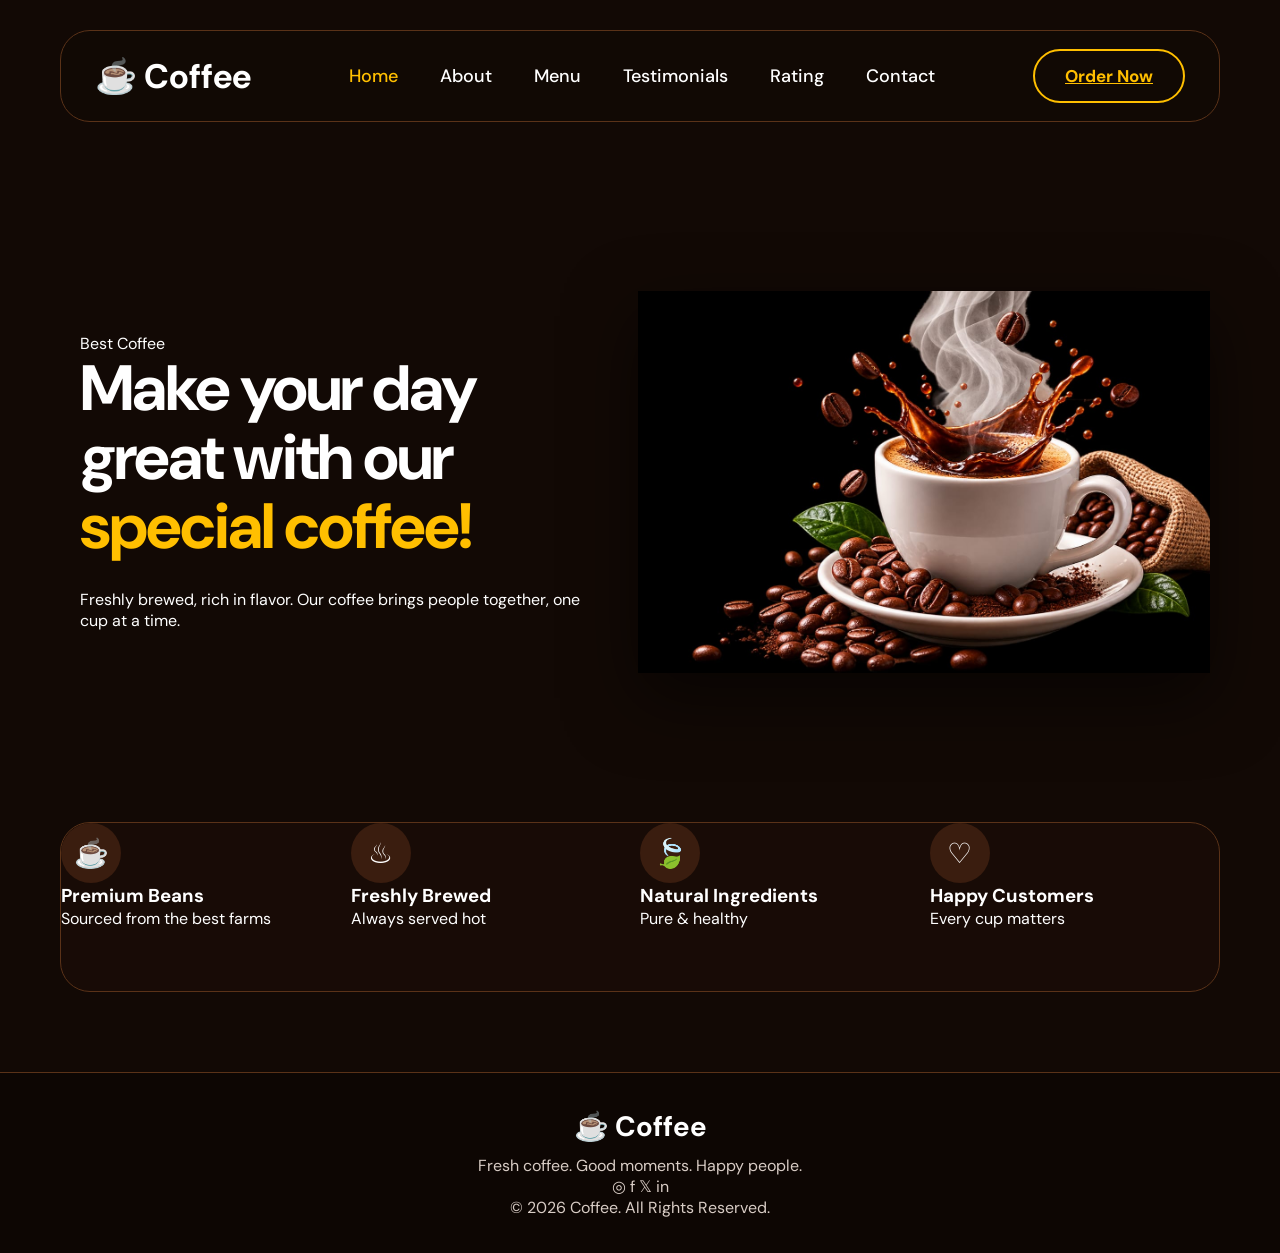
<file: src/main/webapp/index.html>
<!DOCTYPE html>
<html lang="en">

<head>
    <meta charset="UTF-8">
    <meta name="viewport" content="width=device-width, initial-scale=1.0">

    <title>Coffee | Best Coffee</title>

    <link rel="stylesheet" href="css/style.css">

    <link rel="preconnect" href="https://fonts.googleapis.com">
    <link rel="preconnect" href="https://fonts.gstatic.com" crossorigin>

    <link href="https://fonts.googleapis.com/css2?family=DM+Sans:wght@400;500;600;700&family=Playfair+Display:ital,wght@0,600;0,700;1,600;1,700&display=swap"
          rel="stylesheet">
</head>

<body>

<!-- ================= NAVBAR ================= -->

<header class="navbar">

    <div class="logo">
        ☕ Coffee
    </div>

    <nav>
        <a href="index.html" class="active">Home</a>
        <a href="about.html">About</a>
        <a href="menu.html">Menu</a>
        <a href="testimonials.html">Testimonials</a>
        <a href="rating.html">Rating</a>
        <a href="contact.html">Contact</a>
    </nav>

    <a href="order.html" class="order-btn">
        Order Now
    </a>

</header>


<!-- ================= HERO ================= -->

<section class="hero">

    <div class="hero-content">

        <p class="hero-tagline">
            Best Coffee
        </p>

        <h1>
            Make your day
            <br>
            great with our
            <br>
            <span>special coffee!</span>
        </h1>

        <p class="hero-description">
            Freshly brewed, rich in flavor. Our coffee brings
            people together, one cup at a time.
        </p>

    </div>


    <div class="hero-image">

        <img src="coffee1.jpeg" alt="Fresh Coffee">

    </div>

</section>


<!-- ================= FEATURES ================= -->

<section class="features">

    <div class="feature-card">

        <div class="feature-icon">☕</div>

        <h3>
            Premium Beans
        </h3>

        <p>
            Sourced from the best farms
        </p>

    </div>


    <div class="feature-card">

        <div class="feature-icon">♨</div>

        <h3>
            Freshly Brewed
        </h3>

        <p>
            Always served hot
        </p>

    </div>


    <div class="feature-card">

        <div class="feature-icon">🍃</div>

        <h3>
            Natural Ingredients
        </h3>

        <p>
            Pure & healthy
        </p>

    </div>


    <div class="feature-card">

        <div class="feature-icon">♡</div>

        <h3>
            Happy Customers
        </h3>

        <p>
            Every cup matters
        </p>

    </div>

</section>


<!-- ================= FOOTER ================= -->

<footer>

    <div class="footer-left">

        <div class="footer-logo">
            ☕ Coffee
        </div>

        <p>
            Fresh coffee. Good moments. Happy people.
        </p>

    </div>


    <div class="footer-right">

        <div class="social-icons">
            <span>◎</span>
            <span>f</span>
            <span>𝕏</span>
            <span>in</span>
        </div>

        <p class="copyright">
            © 2026 Coffee. All Rights Reserved.
        </p>

    </div>

</footer>

</body>

</html>
</file>
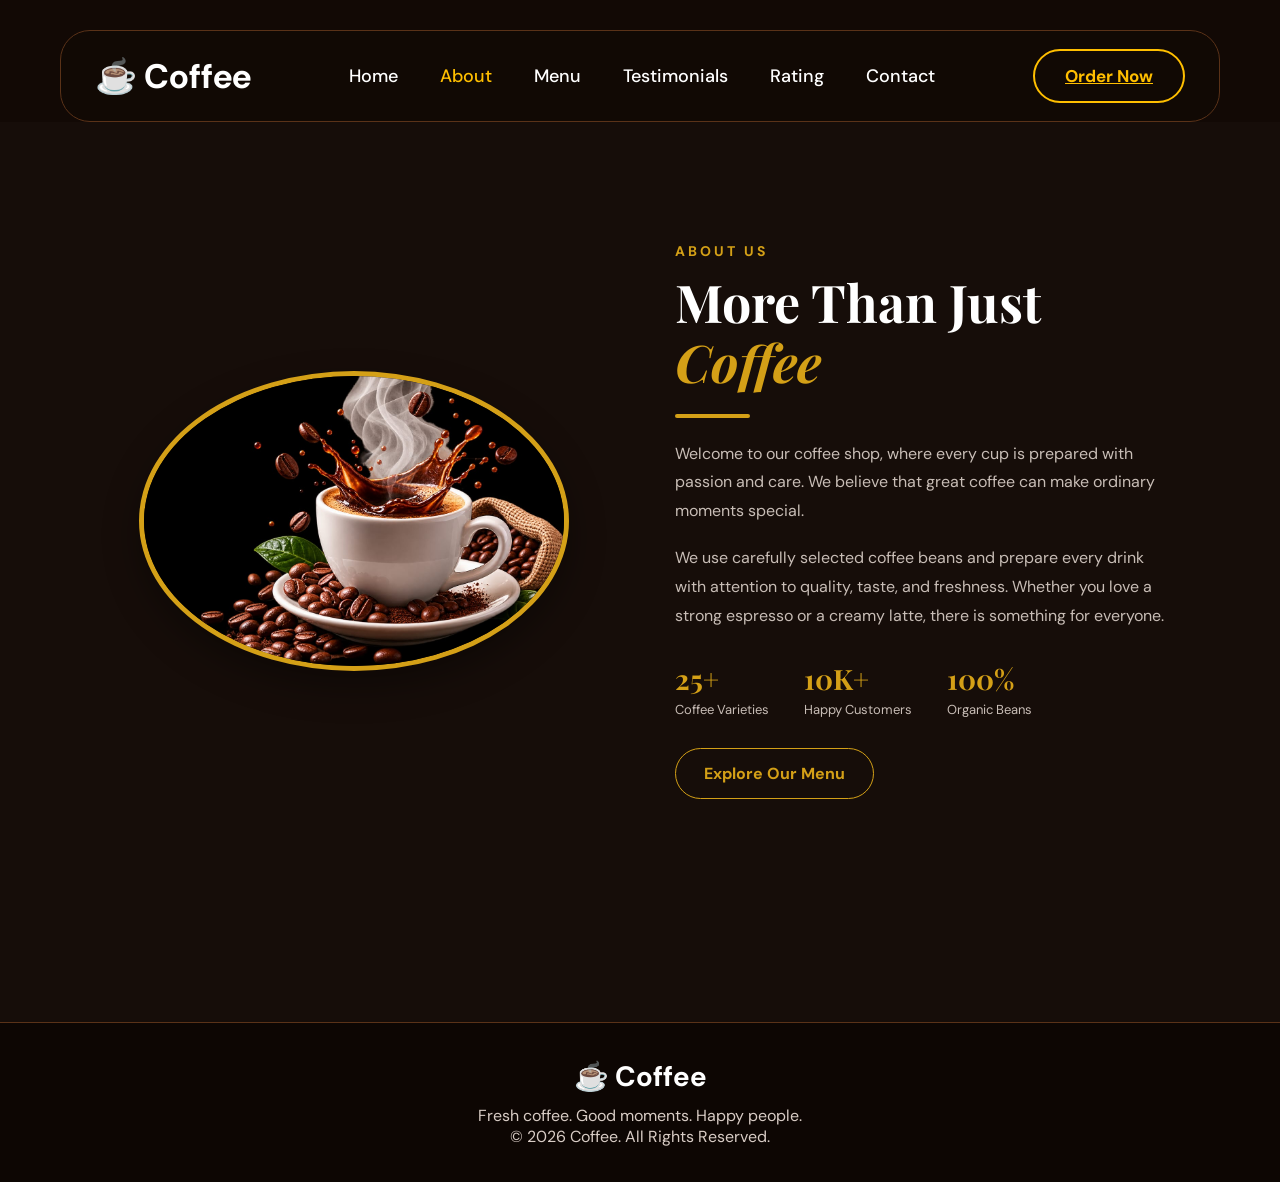
<file: src/main/webapp/about.html>
<!DOCTYPE html>
<html lang="en">
<head>
    <meta charset="UTF-8">
    <meta name="viewport" content="width=device-width, initial-scale=1.0">

    <title>Coffee | About Us</title>

    <link rel="stylesheet" href="css/style.css">

    <link rel="preconnect" href="https://fonts.googleapis.com">
    <link rel="preconnect" href="https://fonts.gstatic.com" crossorigin>

    <link href="https://fonts.googleapis.com/css2?family=DM+Sans:wght@400;500;600;700&family=Playfair+Display:ital,wght@0,600;1,600;1,700&display=swap" rel="stylesheet">
</head>

<body>

<!-- ================= NAVBAR ================= -->

<header class="navbar">

    <div class="logo">
        ☕ Coffee
    </div>

    <nav>
        <a href="index.html">Home</a>
        <a href="about.html" class="active">About</a>
        <a href="menu.html">Menu</a>
        <a href="testimonials.html">Testimonials</a>
        <a href="rating.html">Rating</a>
        <a href="contact.html">Contact</a>
    </nav>

    <a href="order.html" class="order-btn">
        Order Now
    </a>

</header>


<!-- ================= ABOUT ================= -->

<section class="about-page">

    <div class="about-page-content">

        <div class="about-page-image">
            <img src="coffee1.jpeg" alt="Fresh Coffee">
        </div>

        <div class="about-page-text">

            <p class="about-label">
                ABOUT US
            </p>

            <h1>
                More Than Just
                <span>Coffee</span>
            </h1>

            <div class="about-line"></div>

            <p>
                Welcome to our coffee shop, where every cup is prepared
                with passion and care. We believe that great coffee can
                make ordinary moments special.
            </p>

            <p>
                We use carefully selected coffee beans and prepare every
                drink with attention to quality, taste, and freshness.
                Whether you love a strong espresso or a creamy latte,
                there is something for everyone.
            </p>

            <div class="about-features">

                <div>
                    <strong>25+</strong>
                    <span>Coffee Varieties</span>
                </div>

                <div>
                    <strong>10K+</strong>
                    <span>Happy Customers</span>
                </div>

                <div>
                    <strong>100%</strong>
                    <span>Organic Beans</span>
                </div>

            </div>

            <a href="menu.html" class="about-btn">
                Explore Our Menu
            </a>

        </div>

    </div>

</section>


<!-- ================= FOOTER ================= -->

<footer>

    <div class="footer-logo">
        ☕ Coffee
    </div>

    <p>
        Fresh coffee. Good moments. Happy people.
    </p>

    <p class="copyright">
        © 2026 Coffee. All Rights Reserved.
    </p>

</footer>

</body>
</html>
</file>
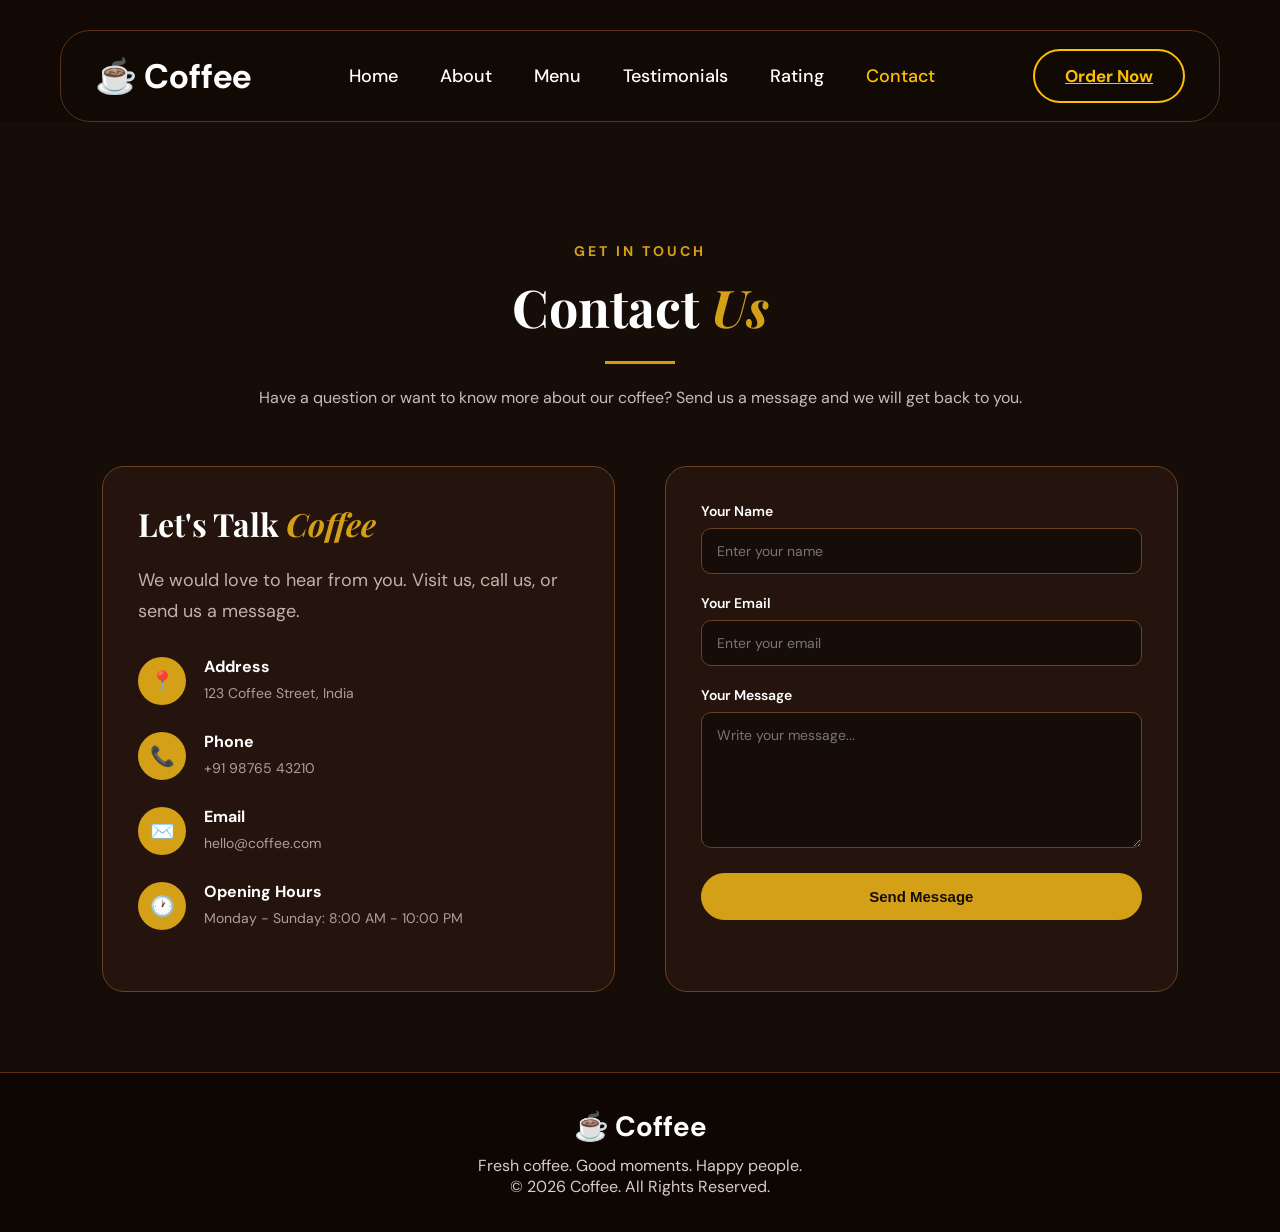
<file: src/main/webapp/contact.html>
<!DOCTYPE html>
<html lang="en">
<head>
    <meta charset="UTF-8">
    <meta name="viewport" content="width=device-width, initial-scale=1.0">

    <title>Coffee | Contact</title>

    <link rel="stylesheet" href="css/style.css">

    <link rel="preconnect" href="https://fonts.googleapis.com">
    <link rel="preconnect" href="https://fonts.gstatic.com" crossorigin>

    <link href="https://fonts.googleapis.com/css2?family=DM+Sans:wght@400;500;600;700&family=Playfair+Display:ital,wght@0,600;1,600;1,700&display=swap" rel="stylesheet">
</head>

<body>

<header class="navbar">

    <div class="logo">☕ Coffee</div>

    <nav>
        <a href="index.html">Home</a>
        <a href="about.html">About</a>
        <a href="menu.html">Menu</a>
        <a href="testimonials.html">Testimonials</a>
        <a href="rating.html">Rating</a>
        <a href="contact.html" class="active">Contact</a>
    </nav>

    <a href="order.html" class="order-btn">Order Now</a>

</header>


<section class="contact-page">

    <div class="contact-page-title">

        <p>GET IN TOUCH</p>

        <h1>Contact <span>Us</span></h1>

        <div class="title-line"></div>

        <p class="contact-description">
            Have a question or want to know more about our coffee?
            Send us a message and we will get back to you.
        </p>

    </div>


    <div class="contact-container">

        <div class="contact-info">

            <h2>Let's Talk <span>Coffee</span></h2>

            <p>
                We would love to hear from you.
                Visit us, call us, or send us a message.
            </p>

            <div class="contact-item">
                <div class="contact-icon">📍</div>
                <div>
                    <h3>Address</h3>
                    <p>123 Coffee Street, India</p>
                </div>
            </div>

            <div class="contact-item">
                <div class="contact-icon">📞</div>
                <div>
                    <h3>Phone</h3>
                    <p>+91 98765 43210</p>
                </div>
            </div>

            <div class="contact-item">
                <div class="contact-icon">✉️</div>
                <div>
                    <h3>Email</h3>
                    <p>hello@coffee.com</p>
                </div>
            </div>

            <div class="contact-item">
                <div class="contact-icon">🕐</div>
                <div>
                    <h3>Opening Hours</h3>
                    <p>Monday - Sunday: 8:00 AM - 10:00 PM</p>
                </div>
            </div>

        </div>


        <div class="contact-form-box">

            <form id="contactForm">

                <div class="form-group">
                    <label for="name">Your Name</label>
                    <input
                        type="text"
                        id="name"
                        name="name"
                        placeholder="Enter your name"
                        required>
                </div>

                <div class="form-group">
                    <label for="email">Your Email</label>
                    <input
                        type="email"
                        id="email"
                        name="email"
                        placeholder="Enter your email"
                        required>
                </div>

                <div class="form-group">
                    <label for="message">Your Message</label>
                    <textarea
                        id="message"
                        name="message"
                        rows="6"
                        placeholder="Write your message..."
                        required></textarea>
                </div>

                <button type="submit" class="contact-submit">
                    Send Message
                </button>

                <p id="contactResult"></p>

            </form>

        </div>

    </div>

</section>


<footer>

    <div class="footer-logo">☕ Coffee</div>

    <p>Fresh coffee. Good moments. Happy people.</p>

    <p class="copyright">
        © 2026 Coffee. All Rights Reserved.
    </p>

</footer>


<script>

document.getElementById("contactForm").addEventListener("submit", async function(event) {

    event.preventDefault();

    const result = document.getElementById("contactResult");

    const formData = new FormData(this);

    try {

        const response = await fetch("api/contact", {
            method: "POST",
            body: new URLSearchParams(formData)
        });

        const data = await response.json();

        result.textContent = data.message;

        if (data.success) {
            this.reset();
        }

    } catch (error) {

        result.textContent =
            "Unable to send message. Please try again.";

        console.error(error);
    }

});

</script>

</body>
</html>
</file>
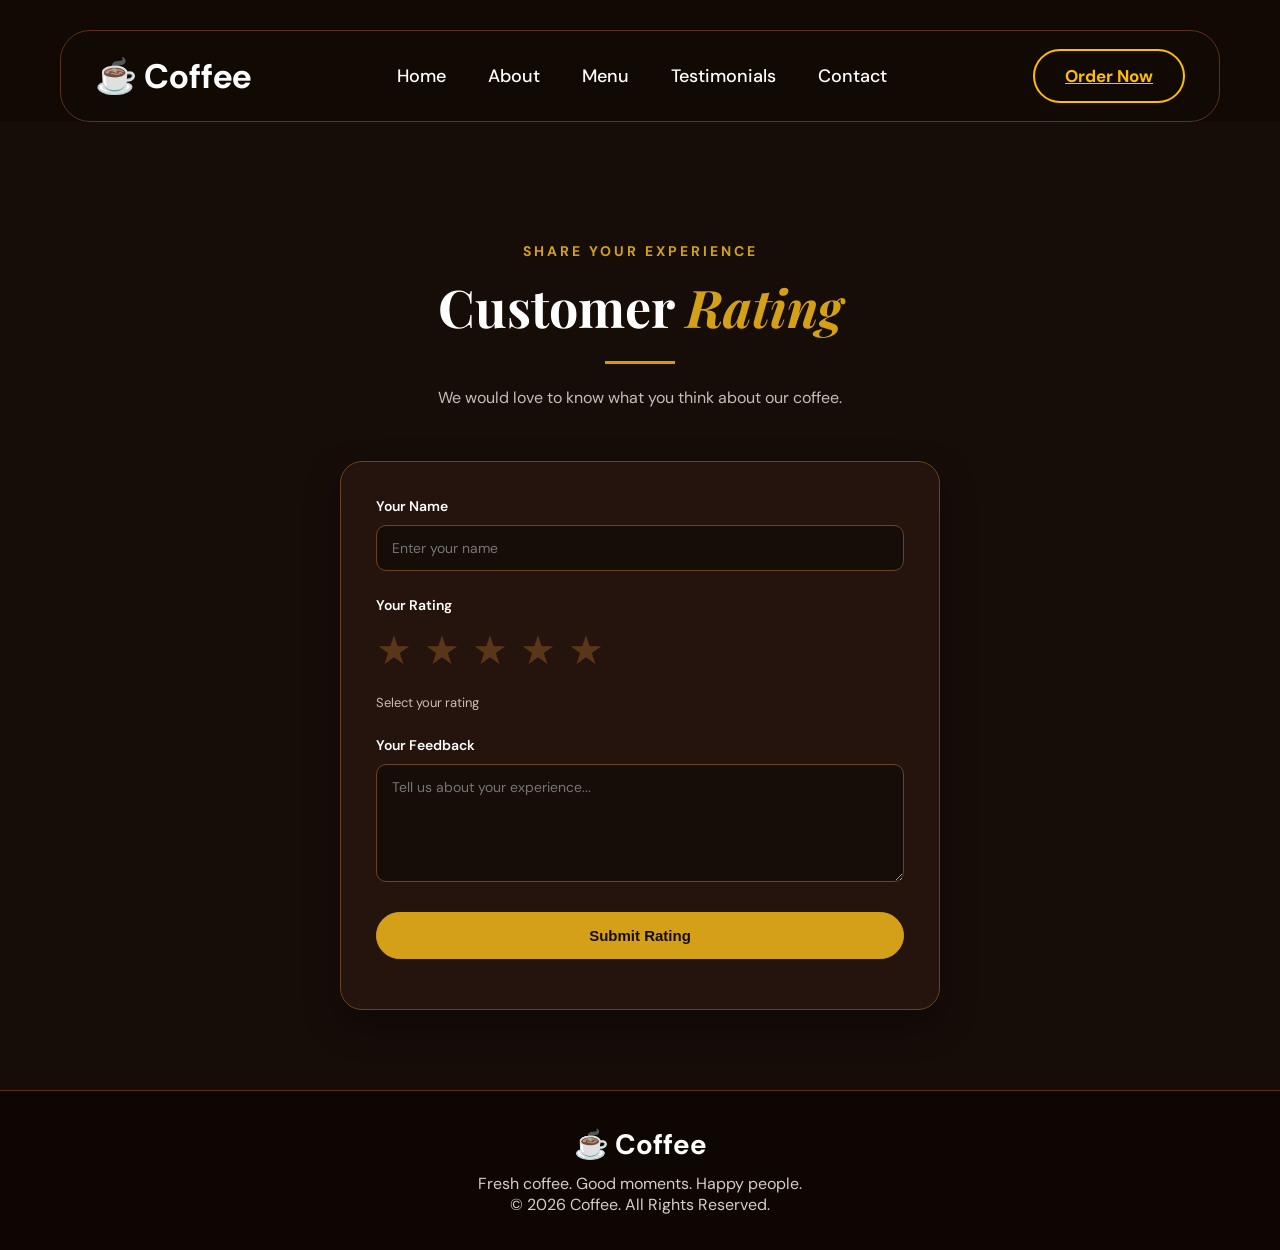
<file: src/main/webapp/rating.html>
<!DOCTYPE html>
<html lang="en">

<head>

    <meta charset="UTF-8">

    <meta name="viewport"
          content="width=device-width, initial-scale=1.0">

    <title>Coffee | Customer Rating</title>

    <link rel="stylesheet"
          href="css/style.css">


    <link rel="preconnect"
          href="https://fonts.googleapis.com">

    <link rel="preconnect"
          href="https://fonts.gstatic.com"
          crossorigin>


    <link href="https://fonts.googleapis.com/css2?family=DM+Sans:wght@400;500;600;700&family=Playfair+Display:ital,wght@0,600;1,600;1,700&display=swap"
          rel="stylesheet">

</head>


<body>


<header class="navbar">

    <div class="logo">
        ☕ Coffee
    </div>


    <nav>

        <a href="index.html">
            Home
        </a>

        <a href="about.html">
            About
        </a>

        <a href="menu.html">
            Menu
        </a>

        <a href="testimonials.html">
            Testimonials
        </a>

        <a href="contact.html">
            Contact
        </a>

    </nav>


    <a href="order.html"
       class="order-btn">

        Order Now

    </a>

</header>



<section class="rating-page">


    <div class="rating-page-title">

        <p>
            SHARE YOUR EXPERIENCE
        </p>


        <h1>
            Customer <span>Rating</span>
        </h1>


        <div class="title-line"></div>


        <p>
            We would love to know what you think about our coffee.
        </p>

    </div>



    <div class="rating-form-box">


        <form id="ratingForm">


            <!-- NAME -->

            <div class="form-group">

                <label>
                    Your Name
                </label>

                <input
                    type="text"
                    id="customerName"
                    name="customerName"
                    placeholder="Enter your name"
                    required>

            </div>



            <!-- STAR RATING -->

            <div class="rating-group">

                <label>
                    Your Rating
                </label>


                <div class="stars"
                     id="stars">


                    <span data-rating="1">
                        ★
                    </span>

                    <span data-rating="2">
                        ★
                    </span>

                    <span data-rating="3">
                        ★
                    </span>

                    <span data-rating="4">
                        ★
                    </span>

                    <span data-rating="5">
                        ★
                    </span>


                </div>


                <p id="ratingText">
                    Select your rating
                </p>


                <input
                    type="hidden"
                    id="rating"
                    name="rating"
                    value="">

            </div>



            <!-- FEEDBACK -->

            <div class="form-group">

                <label>
                    Your Feedback
                </label>


                <textarea
                    id="feedback"
                    name="feedback"
                    rows="5"
                    placeholder="Tell us about your experience..."></textarea>

            </div>



            <!-- SUBMIT -->

            <button
                type="submit"
                class="rating-submit">

                Submit Rating

            </button>


            <p id="ratingResult"></p>


        </form>


    </div>


</section>



<footer>

    <div class="footer-logo">
        ☕ Coffee
    </div>


    <p>
        Fresh coffee. Good moments. Happy people.
    </p>


    <p class="copyright">
        © 2026 Coffee. All Rights Reserved.
    </p>

</footer>



<script>


/* =====================================================
   STAR RATING
   ===================================================== */

const stars =
    document.querySelectorAll("#stars span");

const ratingInput =
    document.getElementById("rating");

const ratingText =
    document.getElementById("ratingText");


const ratingMessages = {

    1: "Poor",

    2: "Fair",

    3: "Good",

    4: "Very Good",

    5: "Excellent"

};



stars.forEach(function(star) {


    star.addEventListener("click", function() {


        const selectedRating =
            Number(this.dataset.rating);


        ratingInput.value =
            selectedRating;


        stars.forEach(function(item) {


            const itemRating =
                Number(item.dataset.rating);


            if (itemRating <= selectedRating) {

                item.classList.add("selected");

            } else {

                item.classList.remove("selected");

            }

        });


        ratingText.textContent =
            ratingMessages[selectedRating];

    });

});



/* =====================================================
   SUBMIT RATING
   ===================================================== */

document
    .getElementById("ratingForm")
    .addEventListener("submit", async function(event) {


        event.preventDefault();


        const customerName =
            document.getElementById("customerName").value;


        const rating =
            document.getElementById("rating").value;


        const feedback =
            document.getElementById("feedback").value;


        const result =
            document.getElementById("ratingResult");


        if (!rating) {

            result.textContent =
                "Please select a rating.";

            return;

        }


        const formData =
            new URLSearchParams();


        formData.append(
            "customerName",
            customerName
        );


        formData.append(
            "rating",
            rating
        );


        formData.append(
            "feedback",
            feedback
        );


        try {


            const response =
                await fetch(
                    "api/rating",
                    {

                        method: "POST",

                        headers: {
                            "Content-Type":
                                "application/x-www-form-urlencoded"
                        },

                        body: formData

                    }
                );


            const data =
                await response.json();


            result.textContent =
                data.message;


            if (data.success) {

                document
                    .getElementById("ratingForm")
                    .reset();


                ratingInput.value = "";


                ratingText.textContent =
                    "Select your rating";


                stars.forEach(function(star) {

                    star.classList.remove(
                        "selected"
                    );

                });

            }


        } catch (error) {

            console.error(error);

            result.textContent =
                "Unable to submit rating.";

        }

    });

</script>


</body>

</html>
</file>
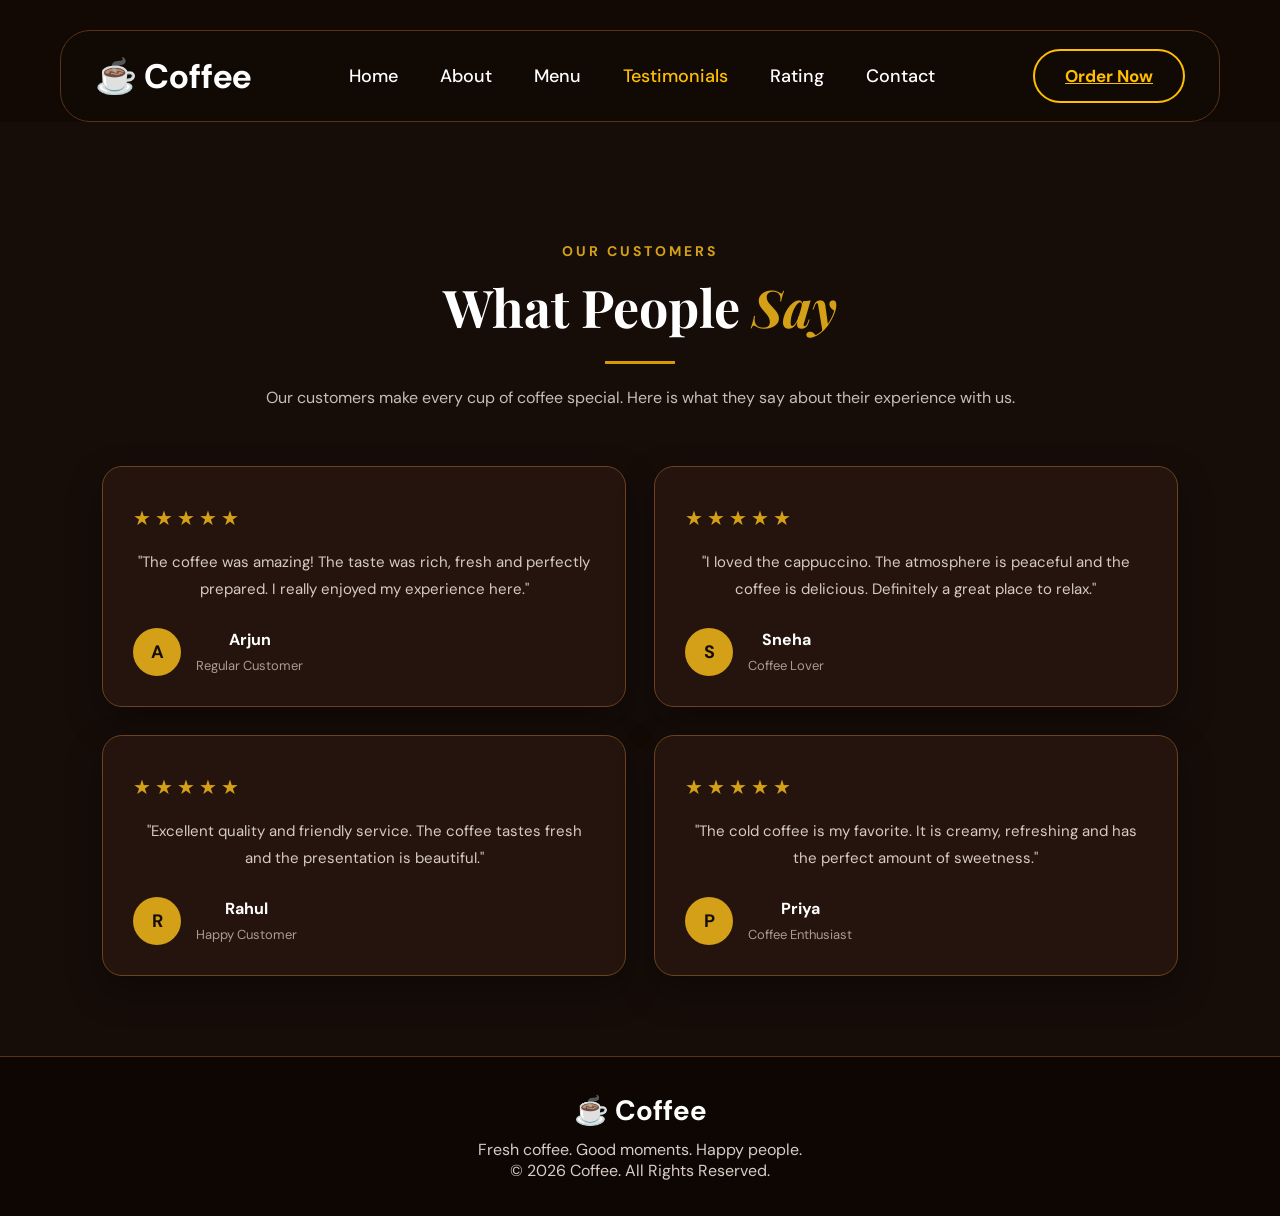
<file: src/main/webapp/testimonials.html>
<!DOCTYPE html>
<html lang="en">
<head>
    <meta charset="UTF-8">
    <meta name="viewport" content="width=device-width, initial-scale=1.0">

    <title>Coffee | Testimonials</title>

    <link rel="stylesheet" href="css/style.css">

    <link rel="preconnect" href="https://fonts.googleapis.com">
    <link rel="preconnect" href="https://fonts.gstatic.com" crossorigin>

    <link href="https://fonts.googleapis.com/css2?family=DM+Sans:wght@400;500;600;700&family=Playfair+Display:ital,wght@0,600;1,600;1,700&display=swap" rel="stylesheet">
</head>

<body>

<header class="navbar">

    <div class="logo">☕ Coffee</div>

    <nav>
        <a href="index.html">Home</a>
        <a href="about.html">About</a>
        <a href="menu.html">Menu</a>
        <a href="testimonials.html" class="active">Testimonials</a>
        <a href="rating.html">Rating</a>
        <a href="contact.html">Contact</a>
    </nav>

    <a href="order.html" class="order-btn">Order Now</a>

</header>


<section class="testimonials-page">

    <div class="testimonials-page-title">

        <p>OUR CUSTOMERS</p>

        <h1>What People <span>Say</span></h1>

        <div class="title-line"></div>

        <p class="testimonials-description">
            Our customers make every cup of coffee special.
            Here is what they say about their experience with us.
        </p>

    </div>


    <div class="testimonials-grid">


        <div class="testimonial-card">

            <div class="stars">
                ★★★★★
            </div>

            <p>
                "The coffee was amazing! The taste was rich,
                fresh and perfectly prepared. I really enjoyed
                my experience here."
            </p>

            <div class="customer">

                <div class="customer-icon">
                    A
                </div>

                <div>
                    <h3>Arjun</h3>
                    <span>Regular Customer</span>
                </div>

            </div>

        </div>



        <div class="testimonial-card">

            <div class="stars">
                ★★★★★
            </div>

            <p>
                "I loved the cappuccino. The atmosphere is
                peaceful and the coffee is delicious.
                Definitely a great place to relax."
            </p>

            <div class="customer">

                <div class="customer-icon">
                    S
                </div>

                <div>
                    <h3>Sneha</h3>
                    <span>Coffee Lover</span>
                </div>

            </div>

        </div>



        <div class="testimonial-card">

            <div class="stars">
                ★★★★★
            </div>

            <p>
                "Excellent quality and friendly service.
                The coffee tastes fresh and the presentation
                is beautiful."
            </p>

            <div class="customer">

                <div class="customer-icon">
                    R
                </div>

                <div>
                    <h3>Rahul</h3>
                    <span>Happy Customer</span>
                </div>

            </div>

        </div>



        <div class="testimonial-card">

            <div class="stars">
                ★★★★★
            </div>

            <p>
                "The cold coffee is my favorite. It is creamy,
                refreshing and has the perfect amount of
                sweetness."
            </p>

            <div class="customer">

                <div class="customer-icon">
                    P
                </div>

                <div>
                    <h3>Priya</h3>
                    <span>Coffee Enthusiast</span>
                </div>

            </div>

        </div>


    </div>

</section>


<footer>

    <div class="footer-logo">☕ Coffee</div>

    <p>Fresh coffee. Good moments. Happy people.</p>

    <p class="copyright">
        © 2026 Coffee. All Rights Reserved.
    </p>

</footer>


</body>
</html>
</file>
<file: src/main/webapp/css/style.css>
/* =====================================================
   COFFEE WEBSITE - DARK COFFEE + GOLD THEME
   ===================================================== */

* {
    margin: 0;
    padding: 0;
    box-sizing: border-box;
}

html {
    scroll-behavior: smooth;
}

body {
    font-family: "DM Sans", sans-serif;
    background: #120905;
    color: #ffffff;
}


/* =====================================================
   NAVBAR
   ===================================================== */

.navbar {
    width: calc(100% - 120px);
    margin: 30px auto 0;

    min-height: 92px;

    display: flex;
    align-items: center;
    justify-content: space-between;

    padding: 0 34px;

    border: 1px solid #5a3218;
    border-radius: 30px;

    background: rgba(18, 9, 5, 0.94);

    position: relative;
    z-index: 100;
}


/* LOGO */

.logo {
    display: flex;
    align-items: center;
    gap: 12px;

    font-size: 34px;
    font-weight: 700;

    white-space: nowrap;
}

.coffee-icon {
    font-size: 34px;
}


/* NAVIGATION */

.navbar nav {
    display: flex;
    align-items: center;
    gap: 42px;
}

.navbar nav a {
    color: #ffffff;
    text-decoration: none;

    font-size: 18px;
    font-weight: 500;

    transition: 0.3s;
}

.navbar nav a:hover,
.navbar nav a.active {
    color: #ffbf00;
}


/* ORDER BUTTON */

.order-btn {
    background: transparent;

    color: #ffbf00;

    border: 2px solid #ffbf00;
    border-radius: 30px;

    padding: 14px 30px;

    font-size: 17px;
    font-weight: 700;

    cursor: pointer;

    transition: 0.3s;
}

.order-btn:hover {
    background: #ffbf00;
    color: #120905;
}


/* =====================================================
   HERO
   ===================================================== */

.hero {
    min-height: 700px;

    width: calc(100% - 120px);
    margin: 0 auto;

    display: flex;
    align-items: center;
    justify-content: space-between;

    gap: 40px;

    padding: 55px 10px 35px;
}


/* LEFT SIDE */

.hero-content {
    width: 48%;

    padding-left: 10px;
}

.small-heading {
    font-family: "Playfair Display", serif;

    font-size: 48px;
    font-style: italic;
    font-weight: 600;

    color: #ffbf00;

    margin-bottom: 20px;
}

.hero h1 {
    font-size: clamp(50px, 5vw, 78px);

    line-height: 1.08;

    font-weight: 700;

    letter-spacing: -2px;

    margin-bottom: 28px;
}

.hero h1 span {
    color: #ffbf00;
}

.hero-text {
    max-width: 570px;

    font-size: 19px;
    line-height: 1.7;

    color: #e2d9d5;

    margin-bottom: 30px;
}


/* CONTACT BUTTON */

.contact-btn {
    background: transparent;

    color: #ffbf00;

    border: 2px solid #ffbf00;
    border-radius: 30px;

    padding: 14px 28px;

    font-size: 17px;
    font-weight: 700;

    cursor: pointer;

    transition: 0.3s;
}

.contact-btn:hover {
    background: #ffbf00;
    color: #120905;
}


/* =====================================================
   HERO IMAGE - RIGHT SIDE
   ===================================================== */

.hero-image {
    width: 52%;

    display: flex;
    align-items: center;
    justify-content: center;
}

.hero-image img {
    width: 100%;
    max-width: 720px;

    height: auto;

    object-fit: contain;

    filter: drop-shadow(0 25px 35px rgba(0, 0, 0, 0.55));
}


/* =====================================================
   FEATURES
   ===================================================== */

.features {
    width: calc(100% - 120px);

    margin: 0 auto 80px;

    min-height: 170px;

    display: grid;
    grid-template-columns: repeat(4, 1fr);

    border: 1px solid #5a3218;
    border-radius: 30px;

    background: rgba(25, 12, 7, 0.8);

    overflow: hidden;
}

.feature {
    display: flex;
    flex-direction: column;

    justify-content: center;
    align-items: center;

    gap: 12px;

    position: relative;
}

.feature:not(:last-child)::after {
    content: "";

    position: absolute;

    right: 0;

    top: 25%;
    height: 50%;

    width: 1px;

    background: #5a3218;
}

.feature-icon {
    width: 60px;
    height: 60px;

    display: flex;
    align-items: center;
    justify-content: center;

    border-radius: 50%;

    background: #3a1d0f;

    font-size: 28px;
}

.feature h3 {
    font-size: 19px;
    font-weight: 600;
}


/* =====================================================
   GENERAL SECTION
   ===================================================== */

section {
    scroll-margin-top: 30px;
}

.about,
.testimonials,
.contact {
    padding: 100px 8%;
    background: #faf7f5;
    color: #24140d;
}

.menu-section,
.gallery {
    padding: 100px 8%;
    background: #18100c;
    color: #ffffff;
}


/* SECTION TITLE */

.section-title {
    text-align: center;

    margin-bottom: 60px;
}

.section-title p {
    font-size: 42px;
    font-weight: 700;
}

.section-title span {
    display: block;

    width: 80px;
    height: 4px;

    background: #ffbf00;

    margin: 15px auto 0;

    border-radius: 10px;
}

.section-title.light p {
    color: #ffffff;
}


/* =====================================================
   ABOUT
   ===================================================== */

.about-content {
    max-width: 1200px;

    margin: auto;

    display: flex;

    align-items: center;

    gap: 80px;
}

.about-image {
    width: 45%;
}

.about-image img {
    width: 100%;

    border-radius: 50%;

    border: 8px solid #f2c27b;

    display: block;
}

.about-text {
    width: 55%;
}

.about-text h2 {
    font-family: "Playfair Display", serif;

    font-size: 40px;

    margin-bottom: 25px;
}

.about-text p {
    font-size: 18px;

    line-height: 1.8;

    margin-bottom: 20px;
}


/* =====================================================
   MENU
   ===================================================== */

.menu-container {
    max-width: 1250px;

    margin: auto;

    display: grid;

    grid-template-columns: repeat(3, 1fr);

    gap: 30px;
}

.menu-card {
    padding: 35px 25px;

    text-align: center;

    background: #25150d;

    border: 1px solid #5a3218;

    border-radius: 20px;

    transition: 0.3s;
}

.menu-card:hover {
    transform: translateY(-8px);

    border-color: #ffbf00;

    box-shadow: 0 15px 35px rgba(255, 191, 0, 0.12);
}

.menu-icon {
    font-size: 55px;

    margin-bottom: 15px;
}

.menu-card h3 {
    font-size: 24px;

    margin-bottom: 12px;

    color: #ffbf00;
}

.menu-card p {
    color: #d8ccc5;

    line-height: 1.6;

    min-height: 50px;
}

.price {
    color: #ffffff;

    font-size: 23px;

    font-weight: 700;

    margin: 20px 0;
}

.menu-card button {
    padding: 11px 24px;

    border: 2px solid #ffbf00;

    border-radius: 25px;

    background: transparent;

    color: #ffbf00;

    font-weight: 700;

    cursor: pointer;

    transition: 0.3s;
}

.menu-card button:hover {
    background: #ffbf00;

    color: #120905;
}


/* =====================================================
   TESTIMONIALS
   ===================================================== */

.testimonial-container {
    max-width: 1200px;

    margin: auto;

    display: grid;

    grid-template-columns: repeat(3, 1fr);

    gap: 30px;
}

.testimonial-card {
    padding: 35px;

    text-align: center;

    background: #ffffff;

    border-radius: 20px;

    box-shadow: 0 10px 30px rgba(0, 0, 0, 0.08);
}

.person {
    font-size: 45px;

    margin-bottom: 20px;
}

.testimonial-card p {
    font-size: 17px;

    line-height: 1.7;

    margin-bottom: 20px;
}

.testimonial-card h3 {
    color: #9b6200;
}
/* =========================================
   MENU PAGE
========================================= */

.menu-page {
    min-height: 100vh;
    padding: 70px 8% 80px;

    background: #120a07;
}


/* =========================================
   MENU TITLE
========================================= */

.menu-page-title {
    text-align: center;
    margin-bottom: 50px;
}

.menu-page-title > p:first-child {
    color: #d99a00;
    font-size: 14px;
    font-weight: 700;
    letter-spacing: 3px;
    margin-bottom: 12px;
}


.menu-page-title h1 {
    color: #f5eee7;
    font-family: "Playfair Display", serif;
    font-size: 42px;
    margin: 0;
}


.menu-page-title h1 span {
    color: #d99a00;
}


.title-line {
    width: 70px;
    height: 3px;

    background: #d99a00;

    margin: 20px auto;
}


.menu-description {
    color: #cfc3bb;
    font-family: "DM Sans", sans-serif;
    font-size: 16px;
}


/* =========================================
   MENU GRID
========================================= */

.menu-page-grid {

    display: grid;

    grid-template-columns:
        repeat(3, minmax(0, 1fr));

    gap: 28px;

    max-width: 1050px;

    margin: auto;
}


/* =========================================
   MENU CARD
========================================= */

.menu-page-card {

    background: #26140e;

    border: 1px solid #815500;

    border-radius: 18px;

    overflow: hidden;

    transition: all 0.3s ease;

    min-height: 365px;

    display: flex;

    flex-direction: column;
}


.menu-page-card:hover {

    transform: translateY(-8px);

    border-color: #d99a00;

    box-shadow:
        0 12px 35px rgba(0, 0, 0, 0.45);
}


/* =========================================
   COFFEE IMAGE
========================================= */

.menu-card-image {

    width: 100%;

    height: 200px;

    overflow: hidden;

    background: #080504;
}


.menu-card-image img {

    width: 100%;

    height: 100%;

    object-fit: cover;

    display: block;

    transition: transform 0.5s ease;
}


.menu-page-card:hover
.menu-card-image img {

    transform: scale(1.05);
}


/* =========================================
   CARD CONTENT
========================================= */

.menu-card-content {

    padding: 22px 20px 20px;

    display: flex;

    flex-direction: column;

    flex: 1;
}


.menu-card-content h3 {

    color: #f5eee7;

    font-family: "Playfair Display", serif;

    font-size: 24px;

    margin: 0 0 8px;
}


.menu-card-content p {

    color: #c8bbb3;

    font-family: "DM Sans", sans-serif;

    font-size: 14px;

    margin: 0;

    line-height: 1.5;
}


/* =========================================
   PRICE + ORDER
========================================= */

.menu-card-bottom {

    display: flex;

    align-items: center;

    justify-content: space-between;

    margin-top: auto;

    padding-top: 25px;
}


.menu-price {

    color: #e0a400;

    font-size: 20px;

    font-weight: 700;

    font-family: "DM Sans", sans-serif;
}


.menu-card-bottom button {

    background: transparent;

    color: #e0a400;

    border: 1px solid #e0a400;

    border-radius: 25px;

    padding: 8px 20px;

    font-size: 13px;

    font-weight: 600;

    cursor: pointer;

    transition: all 0.3s ease;
}


.menu-card-bottom button:hover {

    background: #e0a400;

    color: #1b0d08;
}


/* =========================================
   LOADING
========================================= */

.menu-loading {

    grid-column: 1 / -1;

    text-align: center;

    color: #d99a00;

    font-size: 18px;

    padding: 50px;
}


/* =========================================
   ERROR
========================================= */

.menu-error {

    grid-column: 1 / -1;

    text-align: center;

    color: #f5eee7;

    padding: 50px;
}


.menu-error h3 {

    color: #d99a00;

    font-family: "Playfair Display", serif;

    font-size: 25px;
}


/* =========================================
   RESPONSIVE
========================================= */

@media (max-width: 900px) {

    .menu-page-grid {

        grid-template-columns:
            repeat(2, minmax(0, 1fr));

    }

}


@media (max-width: 600px) {

    .menu-page {

        padding: 50px 20px;

    }


    .menu-page-title h1 {

        font-size: 32px;

    }


    .menu-page-grid {

        grid-template-columns: 1fr;

    }

}





/* =========================
   GALLERY MOBILE
========================= */

@media (max-width: 900px) {

    .gallery-page-grid {
        grid-template-columns: repeat(2, 1fr);
    }

}


@media (max-width: 600px) {

    .gallery-page {
        padding: 100px 5% 60px;
    }

    .gallery-page-title h1 {
        font-size: 40px;
    }

    .gallery-page-grid {
        grid-template-columns: 1fr;
    }

    .gallery-card {
        height: 320px;
    }

}


/* =====================================================
   CONTACT
   ===================================================== */

.contact-container {
    max-width: 1100px;

    margin: auto;

    display: grid;

    grid-template-columns: 1fr 1fr;

    gap: 70px;
}

.contact-info h2 {
    font-family: "Playfair Display", serif;

    font-size: 40px;

    margin-bottom: 20px;
}

.contact-info p {
    font-size: 18px;

    line-height: 1.7;

    margin-bottom: 18px;
}

.contact form {
    display: flex;

    flex-direction: column;

    gap: 18px;
}

.contact input,
.contact textarea,
.modal-box input {
    width: 100%;

    padding: 15px 18px;

    border: 1px solid #c7b7ad;

    border-radius: 10px;

    font-family: inherit;

    font-size: 16px;

    outline: none;
}

.contact input:focus,
.contact textarea:focus,
.modal-box input:focus {
    border-color: #ffbf00;
}

.contact form button,
.modal-box form button {
    padding: 15px;

    border: none;

    border-radius: 10px;

    background: #ffbf00;

    color: #120905;

    font-size: 17px;

    font-weight: 700;

    cursor: pointer;
}

.contact form button:hover,
.modal-box form button:hover {
    background: #e0a600;
}


/* =====================================================
   FOOTER
   ===================================================== */

footer {
    padding: 35px;

    text-align: center;

    background: #0d0603;

    border-top: 1px solid #5a3218;

    color: #d8ccc5;
}

.footer-logo {
    color: #ffffff;

    font-size: 28px;

    font-weight: 700;

    margin-bottom: 10px;
}


/* =====================================================
   ORDER MODAL
   ===================================================== */

.modal {
    position: fixed;

    inset: 0;

    background: rgba(0, 0, 0, 0.8);

    display: none;

    align-items: center;
    justify-content: center;

    z-index: 999;
}

.modal.show {
    display: flex;
}

.modal-box {
    width: 90%;
    max-width: 500px;

    padding: 40px;

    background: #21120b;

    border: 1px solid #5a3218;

    border-radius: 20px;

    position: relative;
}

.modal-box h2 {
    color: #ffbf00;

    margin-bottom: 25px;

    text-align: center;
}

.modal-box form {
    display: flex;

    flex-direction: column;

    gap: 15px;
}

.modal-box input {
    background: #ffffff;
}

.close-btn {
    position: absolute;

    right: 18px;
    top: 12px;

    background: transparent;

    border: none;

    color: #ffffff;

    font-size: 32px;

    cursor: pointer;
}


/* =====================================================
   LOADING / ERROR
   ===================================================== */

.loading,
.error {
    grid-column: 1 / -1;

    text-align: center;

    padding: 40px;

    color: #ffbf00;

    font-size: 20px;
}


/* =====================================================
   RESPONSIVE
   ===================================================== */

@media (max-width: 1100px) {

    .navbar {
        width: calc(100% - 40px);
    }

    .navbar nav {
        gap: 20px;
    }

    .hero,
    .features {
        width: calc(100% - 40px);
    }

    .hero h1 {
        font-size: 55px;
    }

}


@media (max-width: 850px) {

    .navbar {
        flex-wrap: wrap;

        gap: 20px;

        padding: 20px;

        justify-content: center;
    }

    .navbar nav {
        order: 3;

        width: 100%;

        justify-content: center;

        flex-wrap: wrap;
    }

    .hero {
        flex-direction: column;

        text-align: center;

        padding-top: 50px;
    }

    .hero-content,
    .hero-image {
        width: 100%;
    }

    .hero-content {
        padding: 0;
    }

    .hero-text {
        margin-left: auto;
        margin-right: auto;
    }

    .features {
        grid-template-columns: repeat(2, 1fr);
    }

    .feature:nth-child(2)::after {
        display: none;
    }

    .menu-container {
        grid-template-columns: repeat(2, 1fr);
    }

    .testimonial-container {
        grid-template-columns: 1fr;
    }

    .gallery-grid {
        grid-template-columns: repeat(2, 1fr);
    }

    .about-content {
        flex-direction: column;
    }

    .about-image,
    .about-text {
        width: 100%;
    }

    .contact-container {
        grid-template-columns: 1fr;
    }

}


@media (max-width: 550px) {

    .navbar {
        margin-top: 15px;

        width: calc(100% - 20px);

        border-radius: 20px;
    }

    .logo {
        font-size: 28px;
    }

    .navbar nav {
        gap: 14px;
    }

    .navbar nav a {
        font-size: 14px;
    }

    .order-btn {
        padding: 10px 20px;
    }

    .hero {
        width: calc(100% - 30px);
    }

    .small-heading {
        font-size: 36px;
    }

    .hero h1 {
        font-size: 43px;

        letter-spacing: -1px;
    }

    .hero-text {
        font-size: 16px;
    }

    .features {
        width: calc(100% - 30px);

        grid-template-columns: 1fr;
    }

    .feature {
        padding: 25px;
    }

    .feature:not(:last-child)::after {
        top: auto;
        right: 20%;
        bottom: 0;

        width: 60%;
        height: 1px;
    }

    .menu-container {
        grid-template-columns: 1fr;
    }

    .gallery-grid {
        grid-template-columns: 1fr;
    }

    .section-title p {
        font-size: 32px;
    }

}
/* =========================
   ABOUT PAGE
========================= */

.about-page {
    min-height: 100vh;
    padding: 120px 8% 80px;
    background: #160d09;
}

.about-page-content {
    max-width: 1150px;
    margin: auto;

    display: grid;
    grid-template-columns: 1fr 1fr;

    gap: 70px;
    align-items: center;
}


/* Image */

.about-page-image {
    width: 430px;
    height: 300px;

    overflow: hidden;

    border-radius: 50%;

    border: 5px solid #d4a017;

    box-shadow: 0 15px 35px rgba(0, 0, 0, 0.35);

    margin: auto;
}

.about-page-image img {
    width: 100%;
    height: 100%;

    object-fit: cover;

    display: block;

    transition: transform 0.4s ease;
}

.about-page-image:hover img {
    transform: scale(1.05);
}

.about-page-image:hover img {
    transform: scale(1.06);
}


/* Text */

.about-page-text {
    color: #ffffff;
}

.about-label {
    color: #d4a017;

    font-size: 14px;

    font-weight: 700;

    letter-spacing: 3px;

    margin-bottom: 12px;
}

.about-page-text h1 {
    font-family: "Playfair Display", serif;

    font-size: 52px;

    line-height: 1.15;

    margin: 0;
}

.about-page-text h1 span {
    color: #d4a017;

    font-style: italic;
}

.about-line {
    width: 75px;
    height: 4px;

    background: #d4a017;

    border-radius: 10px;

    margin: 22px 0;
}

.about-page-text > p:not(.about-label) {
    color: #c8bdb6;

    font-size: 16px;

    line-height: 1.8;

    margin-bottom: 18px;
}


/* Features */

.about-features {
    display: flex;

    gap: 35px;

    margin: 30px 0;
}

.about-features div {
    display: flex;

    flex-direction: column;
}

.about-features strong {
    color: #d4a017;

    font-size: 28px;

    font-family: "Playfair Display", serif;
}

.about-features span {
    color: #c8bdb6;

    font-size: 13px;

    margin-top: 4px;
}


/* Button */

.about-btn {
    display: inline-block;

    padding: 14px 28px;

    border: 1px solid #d4a017;

    border-radius: 30px;

    color: #d4a017;

    text-decoration: none;

    font-weight: 700;

    transition: 0.3s ease;
}

.about-btn:hover {
    background: #d4a017;

    color: #160d09;

    transform: translateY(-3px);
}


/* =========================
   ABOUT MOBILE
========================= */

@media (max-width: 850px) {

    .about-page-content {
        grid-template-columns: 1fr;

        gap: 45px;
    }

    .about-page-image {
        height: 420px;
    }

    .about-page-text h1 {
        font-size: 42px;
    }

    .about-features {
        gap: 25px;
    }

}

@media (max-width: 500px) {

    .about-page {
        padding: 100px 5% 60px;
    }

    .about-page-image {
        height: 350px;
    }

    .about-page-text h1 {
        font-size: 36px;
    }

    .about-features {
        flex-wrap: wrap;
    }

}
/* =========================
   MENU PAGE
========================= */

.menu-page {
    min-height: 100vh;
    padding: 120px 8% 80px;
    background: #160d09;
}

.menu-page-title {
    text-align: center;
    max-width: 800px;
    margin: 0 auto 55px;
}

.menu-page-title > p:first-child {
    color: #d4a017;
    font-size: 14px;
    font-weight: 700;
    letter-spacing: 3px;
    margin-bottom: 12px;
}

.menu-page-title h1 {
    color: #ffffff;
    font-family: "Playfair Display", serif;
    font-size: 52px;
    margin: 0;
}

.menu-page-title h1 span {
    color: #d4a017;
    font-style: italic;
}

.menu-description {
    color: #c8bdb6;
    font-size: 16px;
    line-height: 1.7;
}


/* MENU GRID */

.menu-page-grid {
    max-width: 1150px;
    margin: auto;

    display: grid;
    grid-template-columns: repeat(3, 1fr);

    gap: 28px;
}


/* MENU CARD */

.menu-page-card {
    overflow: hidden;

    background: #24140d;

    border: 1px solid #6b421d;

    border-radius: 20px;

    box-shadow: 0 15px 35px rgba(0, 0, 0, 0.35);

    transition: 0.3s ease;
}

.menu-page-card:hover {
    transform: translateY(-8px);

    border-color: #d4a017;
}


/* IMAGE */

.menu-card-image {
    width: 100%;
    height: 180px;
    overflow: hidden;
}

.menu-card-image img {
    width: 100%;
    height: 100%;

    object-fit: contain;

    display: block;

    transition: transform 0.5s ease;
}

.menu-page-card:hover .menu-card-image img {
    transform: scale(1.08);
}


/* CONTENT */

.menu-card-content {
    padding: 22px;
}

.menu-card-content h3 {
    color: #ffffff;

    font-family: "Playfair Display", serif;

    font-size: 24px;

    margin: 0 0 8px;
}

.menu-card-content > p {
    color: #bfb2aa;

    font-size: 14px;

    line-height: 1.6;

    min-height: 45px;

    margin-bottom: 18px;
}


/* PRICE + BUTTON */

.menu-card-bottom {
    display: flex;

    justify-content: space-between;

    align-items: center;
}

.menu-price {
    color: #d4a017;

    font-size: 22px;

    font-weight: 700;
}

.menu-card-bottom button {
    border: 1px solid #d4a017;

    background: transparent;

    color: #d4a017;

    padding: 9px 18px;

    border-radius: 25px;

    cursor: pointer;

    font-weight: 600;

    transition: 0.3s ease;
}

.menu-card-bottom button:hover {
    background: #d4a017;

    color: #160d09;
}


/* LOADING */

.menu-loading {
    grid-column: 1 / -1;

    text-align: center;

    color: #d4a017;

    padding: 50px;

    font-size: 18px;
}


/* ERROR */

.menu-error {
    grid-column: 1 / -1;

    text-align: center;

    color: #ffffff;

    padding: 50px;
}

.menu-error h3 {
    color: #d4a017;
}


/* =========================
   MENU MOBILE
========================= */

@media (max-width: 900px) {

    .menu-page-grid {
        grid-template-columns: repeat(2, 1fr);
    }

}

@media (max-width: 600px) {

    .menu-page {
        padding: 100px 5% 60px;
    }

    .menu-page-title h1 {
        font-size: 38px;
    }

    .menu-page-grid {
        grid-template-columns: 1fr;
    }

}
/* =========================
   TESTIMONIALS PAGE
========================= */

.testimonials-page {
    min-height: 100vh;
    padding: 120px 8% 80px;
    background: #160d09;
}

.testimonials-page-title {
    text-align: center;
    max-width: 800px;
    margin: 0 auto 55px;
}

.testimonials-page-title > p:first-child {
    color: #d4a017;
    font-size: 14px;
    font-weight: 700;
    letter-spacing: 3px;
    margin-bottom: 12px;
}

.testimonials-page-title h1 {
    color: #ffffff;
    font-family: "Playfair Display", serif;
    font-size: 52px;
    margin: 0;
}

.testimonials-page-title h1 span {
    color: #d4a017;
    font-style: italic;
}

.testimonials-description {
    color: #c8bdb6;
    font-size: 16px;
    line-height: 1.7;
}

.testimonials-grid {
    max-width: 1150px;
    margin: auto;
    display: grid;
    grid-template-columns: repeat(2, 1fr);
    gap: 28px;
}

.testimonial-card {
    background: #24140d;
    border: 1px solid #6b421d;
    border-radius: 20px;
    padding: 30px;
    box-shadow: 0 15px 35px rgba(0, 0, 0, 0.35);
    transition: 0.3s ease;
}

.testimonial-card:hover {
    transform: translateY(-8px);
    border-color: #d4a017;
}

.stars {
    color: #d4a017;
    font-size: 20px;
    letter-spacing: 4px;
    margin-bottom: 18px;
}

.testimonial-card > p {
    color: #d6cbc4;
    font-size: 15px;
    line-height: 1.8;
    margin-bottom: 25px;
}

.customer {
    display: flex;
    align-items: center;
    gap: 15px;
}

.customer-icon {
    width: 48px;
    height: 48px;
    border-radius: 50%;
    background: #d4a017;
    color: #160d09;
    display: flex;
    align-items: center;
    justify-content: center;
    font-size: 18px;
    font-weight: 700;
}

.customer h3 {
    color: #ffffff;
    font-size: 16px;
    margin: 0 0 4px;
}

.customer span {
    color: #a99b93;
    font-size: 13px;
}

@media (max-width: 700px) {

    .testimonials-page {
        padding: 100px 5% 60px;
    }

    .testimonials-page-title h1 {
        font-size: 40px;
    }

    .testimonials-grid {
        grid-template-columns: 1fr;
    }
}
/* =========================
   CONTACT PAGE
========================= */

.contact-page {
    min-height: 100vh;
    padding: 120px 8% 80px;
    background: #160d09;
}

.contact-page-title {
    text-align: center;
    max-width: 800px;
    margin: 0 auto 55px;
}

.contact-page-title > p:first-child {
    color: #d4a017;
    font-size: 14px;
    font-weight: 700;
    letter-spacing: 3px;
    margin-bottom: 12px;
}

.contact-page-title h1 {
    color: #ffffff;
    font-family: "Playfair Display", serif;
    font-size: 52px;
    margin: 0;
}

.contact-page-title h1 span {
    color: #d4a017;
    font-style: italic;
}

.contact-description {
    color: #c8bdb6;
    font-size: 16px;
    line-height: 1.7;
}

.contact-container {
    max-width: 1150px;
    margin: auto;
    display: grid;
    grid-template-columns: 1fr 1fr;
    gap: 50px;
}

.contact-info {
    background: #24140d;
    border: 1px solid #6b421d;
    border-radius: 22px;
    padding: 35px;
}

.contact-info h2 {
    color: #ffffff;
    font-family: "Playfair Display", serif;
    font-size: 32px;
    margin-top: 0;
}

.contact-info h2 span {
    color: #d4a017;
    font-style: italic;
}

.contact-info > p {
    color: #bfb2aa;
    line-height: 1.7;
    margin-bottom: 30px;
}

.contact-item {
    display: flex;
    align-items: center;
    gap: 18px;
    margin-bottom: 25px;
}

.contact-icon {
    width: 48px;
    height: 48px;
    border-radius: 50%;
    background: #d4a017;
    display: flex;
    align-items: center;
    justify-content: center;
    font-size: 20px;
}

.contact-item h3 {
    color: #ffffff;
    margin: 0 0 5px;
    font-size: 16px;
}

.contact-item p {
    color: #aaa09a;
    margin: 0;
    font-size: 14px;
}

.contact-form-box {
    background: #24140d;
    border: 1px solid #6b421d;
    border-radius: 22px;
    padding: 35px;
}

.form-group {
    margin-bottom: 20px;
}

.form-group label {
    display: block;
    color: #ffffff;
    font-size: 14px;
    font-weight: 600;
    margin-bottom: 8px;
}

.form-group input,
.form-group textarea {
    width: 100%;
    box-sizing: border-box;
    background: #160d09;
    border: 1px solid #6b421d;
    border-radius: 10px;
    padding: 13px 15px;
    color: #ffffff;
    font-family: "DM Sans", sans-serif;
    font-size: 14px;
    outline: none;
}

.form-group input:focus,
.form-group textarea:focus {
    border-color: #d4a017;
}

.form-group textarea {
    resize: vertical;
}

.contact-submit {
    width: 100%;
    padding: 14px;
    border: 1px solid #d4a017;
    border-radius: 30px;
    background: #d4a017;
    color: #160d09;
    font-weight: 700;
    cursor: pointer;
    font-size: 15px;
    transition: 0.3s ease;
}

.contact-submit:hover {
    background: transparent;
    color: #d4a017;
}

#contactResult {
    text-align: center;
    color: #d4a017;
    margin-top: 15px;
}

@media (max-width: 800px) {

    .contact-page {
        padding: 100px 5% 60px;
    }

    .contact-page-title h1 {
        font-size: 40px;
    }

    .contact-container {
        grid-template-columns: 1fr;
    }
}
/* =========================
   ORDER PAGE
========================= */

.order-page {
    min-height: 100vh;
    padding: 120px 8% 80px;
    background: #160d09;
}

.order-page-title {
    text-align: center;
    max-width: 800px;
    margin: 0 auto 45px;
}

.order-page-title > p:first-child {
    color: #d4a017;
    font-size: 14px;
    font-weight: 700;
    letter-spacing: 3px;
    margin-bottom: 12px;
}

.order-page-title h1 {
    color: #ffffff;
    font-family: "Playfair Display", serif;
    font-size: 52px;
    margin: 0;
}

.order-page-title h1 span {
    color: #d4a017;
    font-style: italic;
}

.order-page-title > p:last-child {
    color: #c8bdb6;
    font-size: 16px;
    margin-top: 15px;
}

.order-form-box {
    max-width: 600px;
    margin: auto;
    background: #24140d;
    border: 1px solid #6b421d;
    border-radius: 22px;
    padding: 35px;
    box-shadow: 0 15px 35px rgba(0, 0, 0, 0.35);
}

.order-form-box .form-group {
    margin-bottom: 20px;
}

.order-form-box .form-group label {
    display: block;
    color: #ffffff;
    font-size: 14px;
    font-weight: 600;
    margin-bottom: 8px;
}

.order-form-box input,
.order-form-box select {
    width: 100%;
    box-sizing: border-box;
    background: #160d09;
    border: 1px solid #6b421d;
    border-radius: 10px;
    padding: 13px 15px;
    color: #ffffff;
    font-family: "DM Sans", sans-serif;
    font-size: 14px;
    outline: none;
}

.order-form-box input:focus,
.order-form-box select:focus {
    border-color: #d4a017;
}

.order-form-box select option {
    background: #24140d;
    color: #ffffff;
}

.order-total {
    display: flex;
    justify-content: space-between;
    align-items: center;
    border-top: 1px solid #6b421d;
    margin-top: 25px;
    padding-top: 22px;
    margin-bottom: 25px;
}

.order-total span {
    color: #c8bdb6;
    font-size: 16px;
}

.order-total strong {
    color: #d4a017;
    font-size: 25px;
}

.order-submit {
    width: 100%;
    padding: 14px;
    border: 1px solid #d4a017;
    border-radius: 30px;
    background: #d4a017;
    color: #160d09;
    font-size: 15px;
    font-weight: 700;
    cursor: pointer;
    transition: 0.3s ease;
}

.order-submit:hover {
    background: transparent;
    color: #d4a017;
}

#orderResult {
    text-align: center;
    color: #d4a017;
    margin-top: 15px;
    font-weight: 600;
}

@media (max-width: 600px) {

    .order-page {
        padding: 100px 5% 60px;
    }

    .order-page-title h1 {
        font-size: 38px;
    }

    .order-form-box {
        padding: 25px;
    }
}
/* =========================
   HOME PAGE - NO SCROLL
========================= */

body.home-page {
    height: 100vh;
    overflow: hidden;
}

body.home-page .hero {
    height: calc(100vh - 152px);
    min-height: 0;
}
/* =====================================================
   MULTIPLE COFFEE ORDER
   ===================================================== */

.coffee-item {
    position: relative;
    padding-bottom: 5px;
    margin-bottom: 10px;
}


.add-coffee-btn {
    width: 100%;
    padding: 12px;
    margin-top: 5px;

    border: 1px dashed #d4a017;
    border-radius: 10px;

    background: transparent;
    color: #d4a017;

    font-family: "DM Sans", sans-serif;
    font-size: 14px;
    font-weight: 700;

    cursor: pointer;

    transition: 0.3s ease;
}


.add-coffee-btn:hover {
    background: #d4a017;
    color: #160d09;
}


.remove-coffee {
    border: 1px solid #8b4a32;
    background: transparent;
    color: #d88b6f;

    padding: 7px 14px;

    border-radius: 20px;

    cursor: pointer;

    font-size: 12px;
    font-weight: 600;

    margin-top: -5px;
    margin-bottom: 15px;

    transition: 0.3s ease;
}


.remove-coffee:hover {
    background: #8b4a32;
    color: white;
}


.selected-coffees {
    margin-top: 20px;

    border-top: 1px solid #6b421d;
    border-bottom: 1px solid #6b421d;

    padding: 15px 0;
}


.selected-coffee-row {
    display: flex;

    justify-content: space-between;
    align-items: center;

    padding: 8px 0;

    color: #c8bdb6;

    font-size: 14px;
}


.selected-coffee-row strong {
    color: #d4a017;
    font-size: 15px;
}


@media (max-width: 600px) {

    .selected-coffee-row {
        font-size: 13px;
    }

    .add-coffee-btn {
        font-size: 13px;
    }

}
/* =====================================================
   CUSTOMER RATING PAGE
   ===================================================== */

.rating-page {
    min-height: 100vh;
    padding: 120px 8% 80px;
    background: #160d09;
}


.rating-page-title {
    text-align: center;
    max-width: 800px;
    margin: 0 auto 50px;
}


.rating-page-title > p:first-child {
    color: #d4a017;
    font-size: 14px;
    font-weight: 700;
    letter-spacing: 3px;
    margin-bottom: 12px;
}


.rating-page-title h1 {
    color: #ffffff;
    font-family: "Playfair Display", serif;
    font-size: 52px;
    margin: 0;
}


.rating-page-title h1 span {
    color: #d4a017;
    font-style: italic;
}


.rating-page-title > p:last-child {
    color: #c8bdb6;
    font-size: 16px;
    line-height: 1.7;
    margin-top: 15px;
}


.rating-form-box {
    max-width: 600px;
    margin: auto;

    background: #24140d;

    border: 1px solid #6b421d;

    border-radius: 22px;

    padding: 35px;

    box-shadow:
        0 15px 35px rgba(0, 0, 0, 0.35);
}


.rating-form-box .form-group {
    margin-bottom: 25px;
}


.rating-form-box .form-group label,
.rating-group label {
    display: block;

    color: #ffffff;

    font-size: 14px;

    font-weight: 600;

    margin-bottom: 10px;
}


.rating-form-box input,
.rating-form-box textarea {

    width: 100%;

    box-sizing: border-box;

    background: #160d09;

    border: 1px solid #6b421d;

    border-radius: 10px;

    padding: 13px 15px;

    color: #ffffff;

    font-family: "DM Sans", sans-serif;

    font-size: 14px;

    outline: none;
}


.rating-form-box input:focus,
.rating-form-box textarea:focus {

    border-color: #d4a017;

}


.rating-form-box textarea {

    resize: vertical;

}


/* STAR AREA */

.rating-group {

    margin-bottom: 25px;

}


.stars {

    display: flex;

    gap: 8px;

    margin-top: 8px;

}


.stars span {

    font-size: 40px;

    color: #5b3518;

    cursor: pointer;

    transition: 0.2s ease;

}


.stars span:hover {

    color: #d4a017;

    transform: scale(1.1);

}


.stars span.selected {

    color: #d4a017;

}


#ratingText {

    color: #c8bdb6;

    font-size: 13px;

    margin-top: 8px;

}


.rating-submit {

    width: 100%;

    padding: 14px;

    border: 1px solid #d4a017;

    border-radius: 30px;

    background: #d4a017;

    color: #160d09;

    font-size: 15px;

    font-weight: 700;

    cursor: pointer;

    transition: 0.3s ease;

}


.rating-submit:hover {

    background: transparent;

    color: #d4a017;

}


#ratingResult {

    text-align: center;

    color: #d4a017;

    margin-top: 15px;

    font-weight: 600;

}


@media (max-width: 600px) {

    .rating-page {

        padding: 100px 5% 60px;

    }


    .rating-page-title h1 {

        font-size: 40px;

    }


    .rating-form-box {

        padding: 25px;

    }


    .stars span {

        font-size: 34px;

    }

}
.payment-qr {
    text-align: center;
    margin: 25px auto;
    padding: 20px;
    max-width: 350px;
    background: #24140d;
    border: 1px solid #6b421d;
    border-radius: 12px;
}

.payment-qr h3 {
    color: #d4a017;
    margin-bottom: 10px;
}

.payment-qr p {
    color: #c8bdb6;
    margin-bottom: 15px;
}

.payment-qr img {
    width: 220px;
    height: 220px;
    background: white;
    padding: 10px;
    border-radius: 8px;
}
</file>
